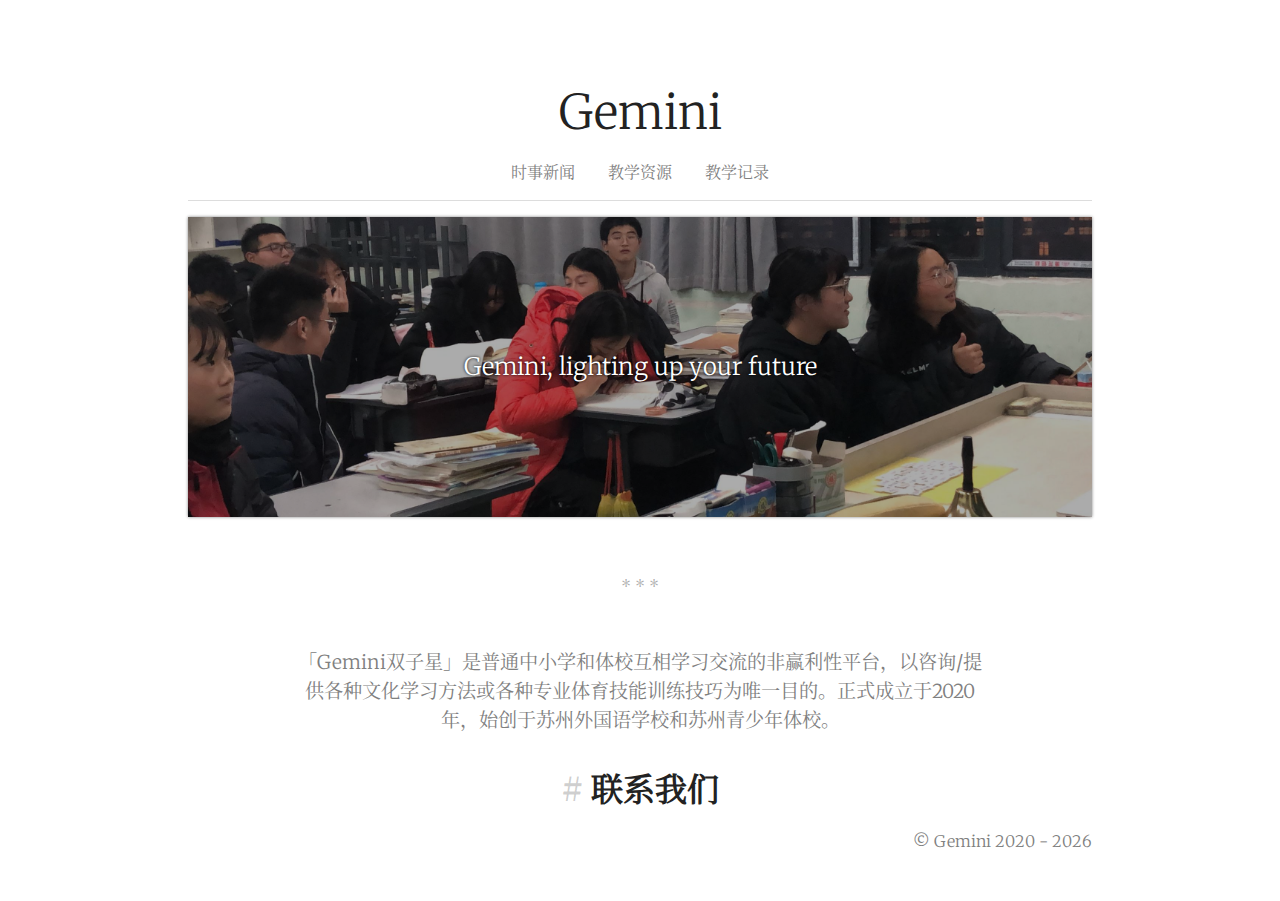
<file: index.html>
<!DOCTYPE html>
<html lang="en-US">
  <head>
    <meta charset="utf-8">
    <meta name="viewport" content="width=device-width,initial-scale=1">
    <title>Gemini | Gemini</title>
    <meta name="generator" content="VuePress 1.5.2">
    <link rel="stylesheet" href="https://fonts.googleapis.com/css2?family=Merriweather:ital,wght@0,300;0,700;0,900;1,300;1,700&amp;display=swap">
    <meta name="description" content="「Gemini双子星」是普通中小学和体校互相学习交流的非赢利性平台，以咨询/提供各种文化学习方法或各种专业体育技能训练技巧为唯一目的。正式成立于2020年，始创于苏州外国语学校和苏州青少年体校。">
    <link rel="preload" href="/assets/css/0.styles.1b6dd6e3.css" as="style"><link rel="preload" href="/assets/js/app.d9cda471.js" as="script"><link rel="preload" href="/assets/js/2.359eebbb.js" as="script"><link rel="preload" href="/assets/js/6.48428a7f.js" as="script"><link rel="prefetch" href="/assets/js/3.1576ef25.js"><link rel="prefetch" href="/assets/js/4.3395bf5c.js"><link rel="prefetch" href="/assets/js/5.15887ea2.js"><link rel="prefetch" href="/assets/js/7.5cf21eb0.js"><link rel="prefetch" href="/assets/js/8.33bdca45.js"><link rel="prefetch" href="/assets/js/9.80373319.js">
    <link rel="stylesheet" href="/assets/css/0.styles.1b6dd6e3.css">
  </head>
  <body>
    <div id="app" data-server-rendered="true"><div class="layout"><header data-v-112a21da><h1 class="header-title" data-v-112a21da><a href="/" data-v-112a21da>Gemini</a></h1> <div class="header-aside" data-v-112a21da><a href="/news" class="dim-anchor" data-v-112a21da>时事新闻</a> <a href="/resource" class="dim-anchor" data-v-112a21da>教学资源</a> <a href="/recording" class="dim-anchor" data-v-112a21da>教学记录</a></div></header> <main><section><!----> <div class="content content__default"><div class="slogan-wrapper"><div class="slogan"><div class="slogan-text">Gemini, lighting up your future</div></div></div> <hr> <div class="intro">
「Gemini双子星」是普通中小学和体校互相学习交流的非赢利性平台，以咨询/提供各种文化学习方法或各种专业体育技能训练技巧为唯一目的。正式成立于2020年，始创于苏州外国语学校和苏州青少年体校。
</div> <h1 id="联系我们"><a href="#联系我们" class="header-anchor">#</a> 联系我们</h1></div></section></main> <div class="footer" data-v-1128fadc><a class="dim-anchor" data-v-1128fadc>© Gemini 2020 - 2021</a></div></div><div class="global-ui"></div></div>
    <script src="/assets/js/app.d9cda471.js" defer></script><script src="/assets/js/2.359eebbb.js" defer></script><script src="/assets/js/6.48428a7f.js" defer></script>
  </body>
</html>
</file>
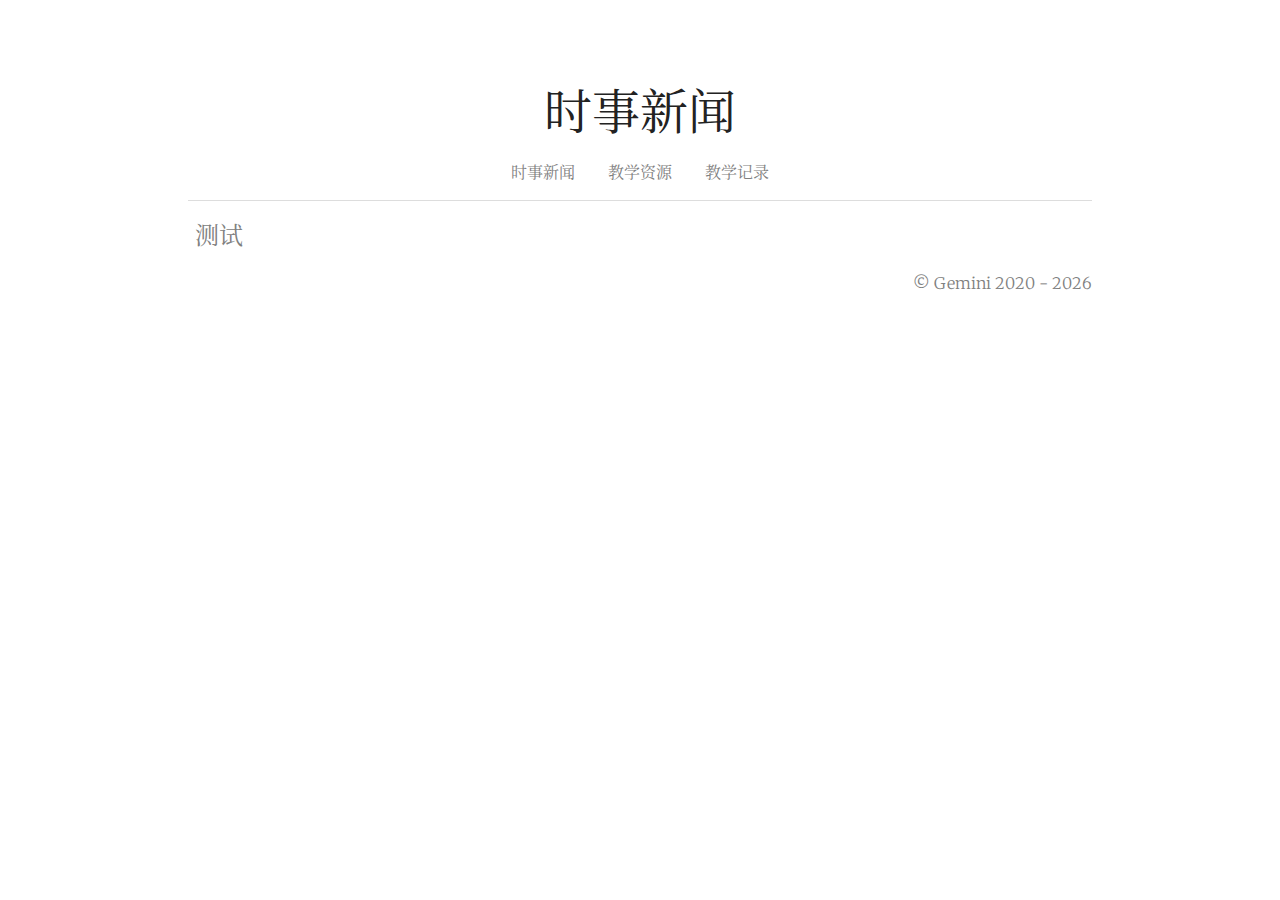
<file: news-category/index.html>
<!DOCTYPE html>
<html lang="en-US">
  <head>
    <meta charset="utf-8">
    <meta name="viewport" content="width=device-width,initial-scale=1">
    <title>时事新闻 | Gemini</title>
    <meta name="generator" content="VuePress 1.5.2">
    <link rel="stylesheet" href="https://fonts.googleapis.com/css2?family=Merriweather:ital,wght@0,300;0,700;0,900;1,300;1,700&amp;display=swap">
    <meta name="description" content="「Gemini双子星」是普通中小学和体校互相学习交流的非赢利性平台，以咨询/提供各种文化学习方法或各种专业体育技能训练技巧为唯一目的。正式成立于2020年，始创于苏州外国语学校和苏州青少年体校。">
    <link rel="preload" href="/assets/css/0.styles.1b6dd6e3.css" as="style"><link rel="preload" href="/assets/js/app.d9cda471.js" as="script"><link rel="preload" href="/assets/js/2.359eebbb.js" as="script"><link rel="prefetch" href="/assets/js/3.1576ef25.js"><link rel="prefetch" href="/assets/js/4.3395bf5c.js"><link rel="prefetch" href="/assets/js/5.15887ea2.js"><link rel="prefetch" href="/assets/js/6.48428a7f.js"><link rel="prefetch" href="/assets/js/7.5cf21eb0.js"><link rel="prefetch" href="/assets/js/8.33bdca45.js"><link rel="prefetch" href="/assets/js/9.80373319.js">
    <link rel="stylesheet" href="/assets/css/0.styles.1b6dd6e3.css">
  </head>
  <body>
    <div id="app" data-server-rendered="true"><div class="layout"><header data-v-112a21da><h1 class="header-title" data-v-112a21da><a href="/" data-v-112a21da>时事新闻</a></h1> <div class="header-aside" data-v-112a21da><a href="/news" class="dim-anchor" data-v-112a21da>时事新闻</a> <a href="/resource" class="dim-anchor" data-v-112a21da>教学资源</a> <a href="/recording" class="dim-anchor" data-v-112a21da>教学记录</a></div></header> <main><section data-v-f5b5d246><a href="/news-category/测试/" class="item dim-anchor" data-v-f5b5d246>
        测试
    </a></section></main> <div class="footer" data-v-1128fadc><a class="dim-anchor" data-v-1128fadc>© Gemini 2020 - 2021</a></div></div><div class="global-ui"></div></div>
    <script src="/assets/js/app.d9cda471.js" defer></script><script src="/assets/js/2.359eebbb.js" defer></script>
  </body>
</html>
</file>
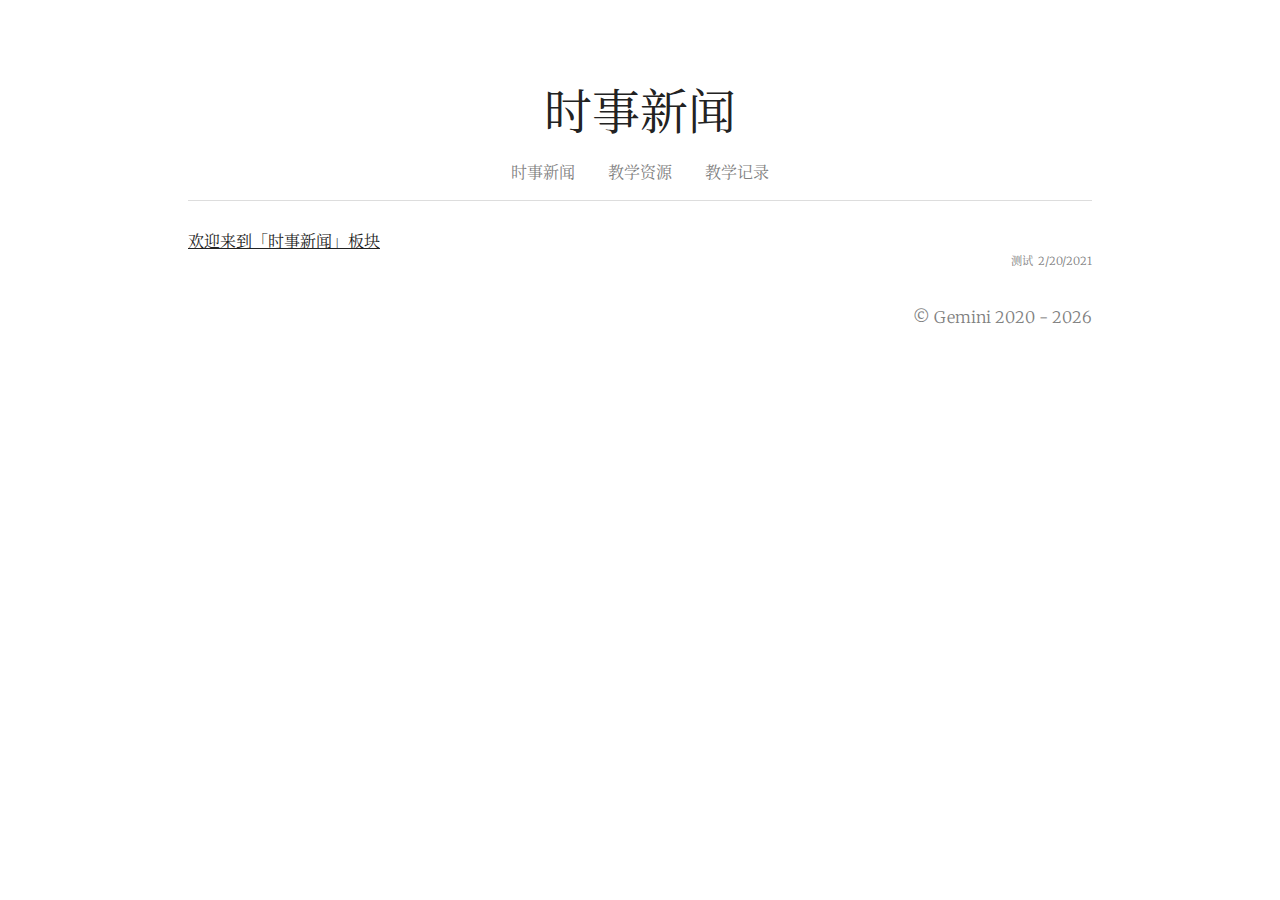
<file: news/index.html>
<!DOCTYPE html>
<html lang="en-US">
  <head>
    <meta charset="utf-8">
    <meta name="viewport" content="width=device-width,initial-scale=1">
    <title>时事新闻 | Gemini</title>
    <meta name="generator" content="VuePress 1.5.2">
    <link rel="stylesheet" href="https://fonts.googleapis.com/css2?family=Merriweather:ital,wght@0,300;0,700;0,900;1,300;1,700&amp;display=swap">
    <meta name="description" content="「Gemini双子星」是普通中小学和体校互相学习交流的非赢利性平台，以咨询/提供各种文化学习方法或各种专业体育技能训练技巧为唯一目的。正式成立于2020年，始创于苏州外国语学校和苏州青少年体校。">
    <link rel="preload" href="/assets/css/0.styles.1b6dd6e3.css" as="style"><link rel="preload" href="/assets/js/app.d9cda471.js" as="script"><link rel="preload" href="/assets/js/2.359eebbb.js" as="script"><link rel="prefetch" href="/assets/js/3.1576ef25.js"><link rel="prefetch" href="/assets/js/4.3395bf5c.js"><link rel="prefetch" href="/assets/js/5.15887ea2.js"><link rel="prefetch" href="/assets/js/6.48428a7f.js"><link rel="prefetch" href="/assets/js/7.5cf21eb0.js"><link rel="prefetch" href="/assets/js/8.33bdca45.js"><link rel="prefetch" href="/assets/js/9.80373319.js">
    <link rel="stylesheet" href="/assets/css/0.styles.1b6dd6e3.css">
  </head>
  <body>
    <div id="app" data-server-rendered="true"><div class="layout"><header data-v-112a21da><h1 class="header-title" data-v-112a21da><a href="/" data-v-112a21da>时事新闻</a></h1> <div class="header-aside" data-v-112a21da><a href="/news" class="dim-anchor" data-v-112a21da>时事新闻</a> <a href="/resource" class="dim-anchor" data-v-112a21da>教学资源</a> <a href="/recording" class="dim-anchor" data-v-112a21da>教学记录</a></div></header> <main><section class="pagelist" data-v-feceaaee><div class="item" data-v-feceaaee><a href="/2021/02/20/welcome-to-news/" class="item-link" data-v-feceaaee><div class="item-title" data-v-feceaaee>欢迎来到「时事新闻」板块</div></a> <div class="item-metadata" data-v-feceaaee><span class="item-category" data-v-feceaaee><span class="item-metadata-category-item" data-v-feceaaee><a href="/news-category/测试" class="dim-anchor" data-v-feceaaee>测试</a></span></span> <span class="item-date" data-v-feceaaee>2/20/2021</span></div></div></section> <section class="pagination" data-v-3330a84a><!----> <!----></section></main> <div class="footer" data-v-1128fadc><a class="dim-anchor" data-v-1128fadc>© Gemini 2020 - 2021</a></div></div><div class="global-ui"></div></div>
    <script src="/assets/js/app.d9cda471.js" defer></script><script src="/assets/js/2.359eebbb.js" defer></script>
  </body>
</html>
</file>
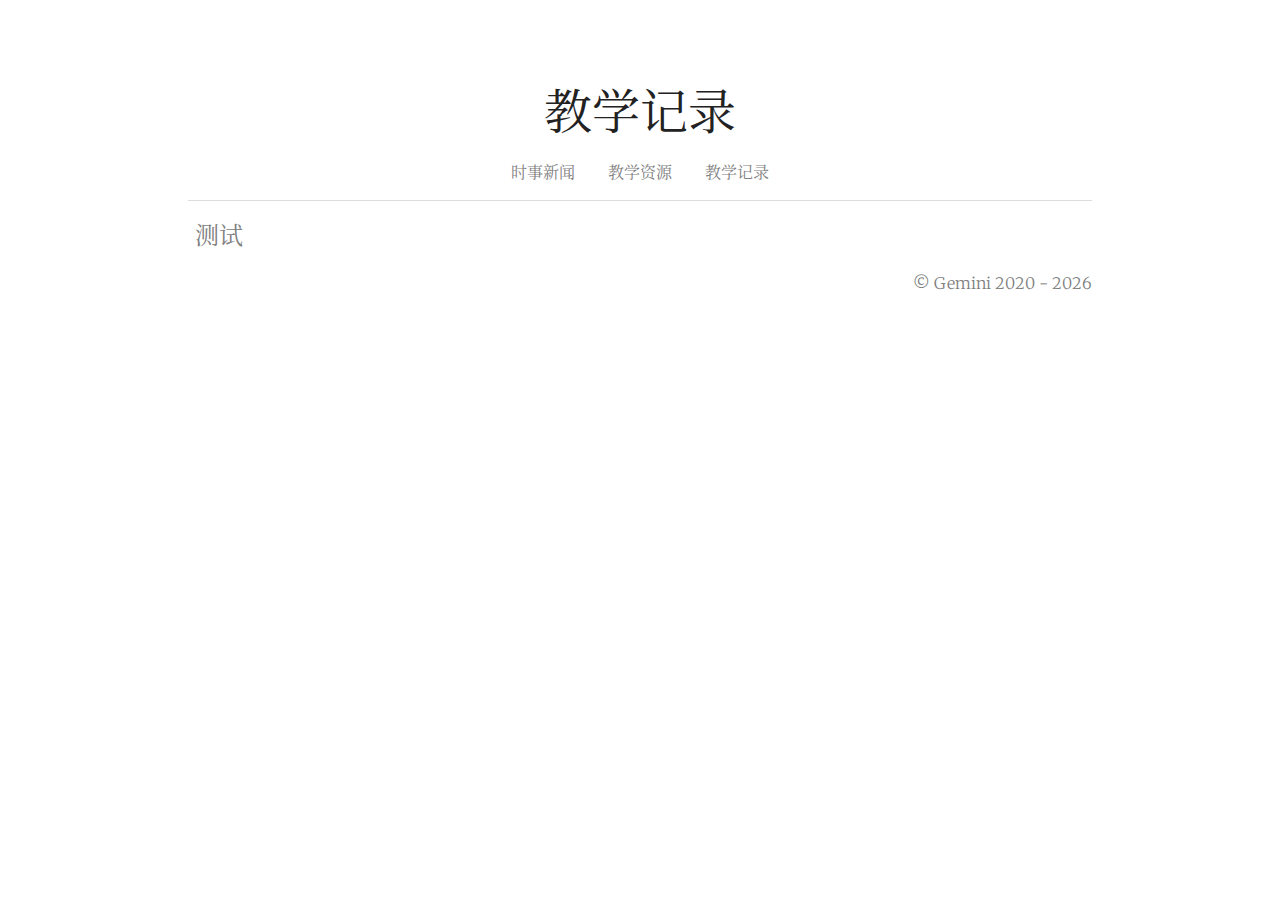
<file: recording-category/index.html>
<!DOCTYPE html>
<html lang="en-US">
  <head>
    <meta charset="utf-8">
    <meta name="viewport" content="width=device-width,initial-scale=1">
    <title>教学记录 | Gemini</title>
    <meta name="generator" content="VuePress 1.5.2">
    <link rel="stylesheet" href="https://fonts.googleapis.com/css2?family=Merriweather:ital,wght@0,300;0,700;0,900;1,300;1,700&amp;display=swap">
    <meta name="description" content="「Gemini双子星」是普通中小学和体校互相学习交流的非赢利性平台，以咨询/提供各种文化学习方法或各种专业体育技能训练技巧为唯一目的。正式成立于2020年，始创于苏州外国语学校和苏州青少年体校。">
    <link rel="preload" href="/assets/css/0.styles.1b6dd6e3.css" as="style"><link rel="preload" href="/assets/js/app.d9cda471.js" as="script"><link rel="preload" href="/assets/js/2.359eebbb.js" as="script"><link rel="prefetch" href="/assets/js/3.1576ef25.js"><link rel="prefetch" href="/assets/js/4.3395bf5c.js"><link rel="prefetch" href="/assets/js/5.15887ea2.js"><link rel="prefetch" href="/assets/js/6.48428a7f.js"><link rel="prefetch" href="/assets/js/7.5cf21eb0.js"><link rel="prefetch" href="/assets/js/8.33bdca45.js"><link rel="prefetch" href="/assets/js/9.80373319.js">
    <link rel="stylesheet" href="/assets/css/0.styles.1b6dd6e3.css">
  </head>
  <body>
    <div id="app" data-server-rendered="true"><div class="layout"><header data-v-112a21da><h1 class="header-title" data-v-112a21da><a href="/" data-v-112a21da>教学记录</a></h1> <div class="header-aside" data-v-112a21da><a href="/news" class="dim-anchor" data-v-112a21da>时事新闻</a> <a href="/resource" class="dim-anchor" data-v-112a21da>教学资源</a> <a href="/recording" class="dim-anchor" data-v-112a21da>教学记录</a></div></header> <main><section data-v-f5b5d246><a href="/recording-category/测试/" class="item dim-anchor" data-v-f5b5d246>
        测试
    </a></section></main> <div class="footer" data-v-1128fadc><a class="dim-anchor" data-v-1128fadc>© Gemini 2020 - 2021</a></div></div><div class="global-ui"></div></div>
    <script src="/assets/js/app.d9cda471.js" defer></script><script src="/assets/js/2.359eebbb.js" defer></script>
  </body>
</html>
</file>
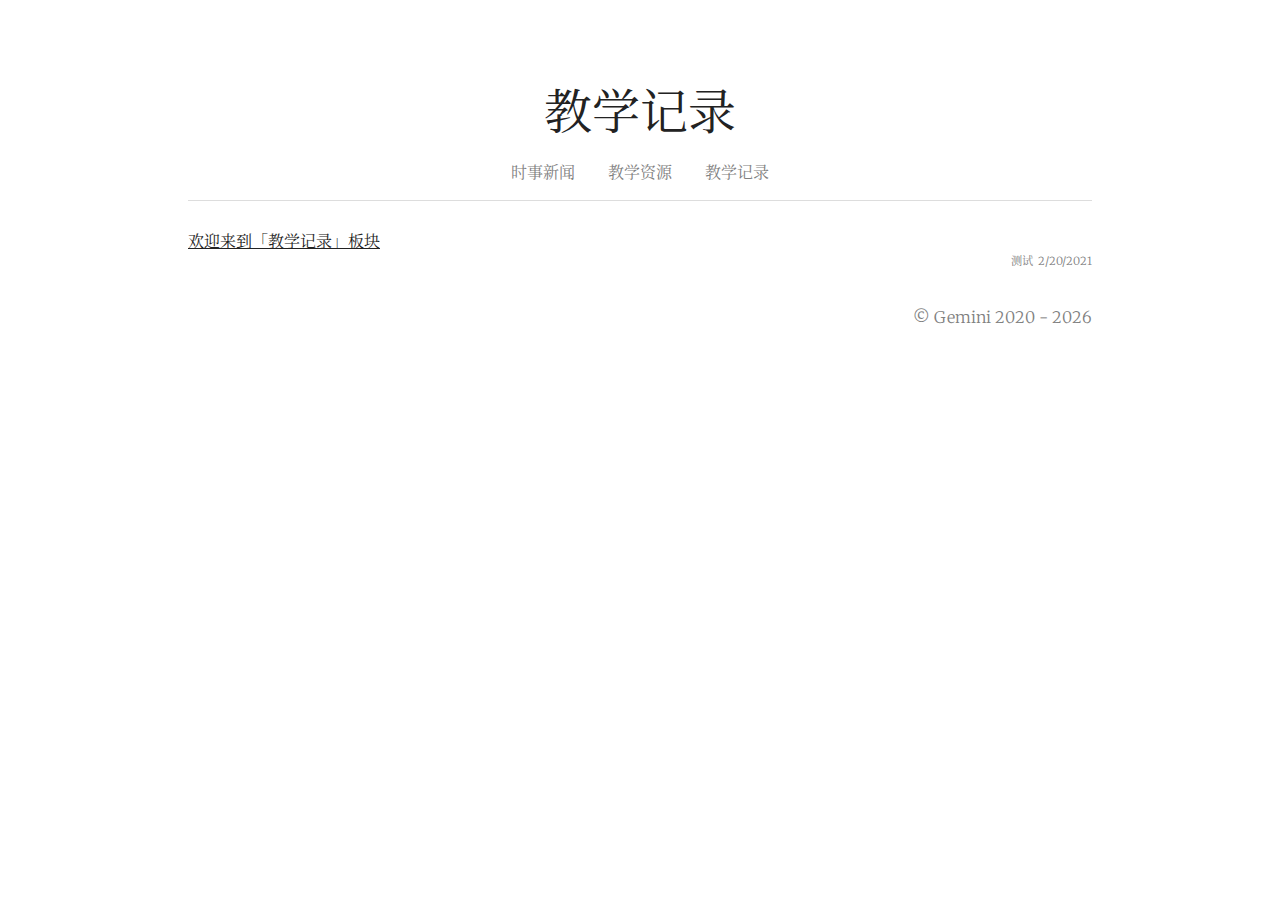
<file: recording/index.html>
<!DOCTYPE html>
<html lang="en-US">
  <head>
    <meta charset="utf-8">
    <meta name="viewport" content="width=device-width,initial-scale=1">
    <title>教学记录 | Gemini</title>
    <meta name="generator" content="VuePress 1.5.2">
    <link rel="stylesheet" href="https://fonts.googleapis.com/css2?family=Merriweather:ital,wght@0,300;0,700;0,900;1,300;1,700&amp;display=swap">
    <meta name="description" content="「Gemini双子星」是普通中小学和体校互相学习交流的非赢利性平台，以咨询/提供各种文化学习方法或各种专业体育技能训练技巧为唯一目的。正式成立于2020年，始创于苏州外国语学校和苏州青少年体校。">
    <link rel="preload" href="/assets/css/0.styles.1b6dd6e3.css" as="style"><link rel="preload" href="/assets/js/app.d9cda471.js" as="script"><link rel="preload" href="/assets/js/2.359eebbb.js" as="script"><link rel="prefetch" href="/assets/js/3.1576ef25.js"><link rel="prefetch" href="/assets/js/4.3395bf5c.js"><link rel="prefetch" href="/assets/js/5.15887ea2.js"><link rel="prefetch" href="/assets/js/6.48428a7f.js"><link rel="prefetch" href="/assets/js/7.5cf21eb0.js"><link rel="prefetch" href="/assets/js/8.33bdca45.js"><link rel="prefetch" href="/assets/js/9.80373319.js">
    <link rel="stylesheet" href="/assets/css/0.styles.1b6dd6e3.css">
  </head>
  <body>
    <div id="app" data-server-rendered="true"><div class="layout"><header data-v-112a21da><h1 class="header-title" data-v-112a21da><a href="/" data-v-112a21da>教学记录</a></h1> <div class="header-aside" data-v-112a21da><a href="/news" class="dim-anchor" data-v-112a21da>时事新闻</a> <a href="/resource" class="dim-anchor" data-v-112a21da>教学资源</a> <a href="/recording" class="dim-anchor" data-v-112a21da>教学记录</a></div></header> <main><section class="pagelist" data-v-feceaaee><div class="item" data-v-feceaaee><a href="/2021/02/20/welcome-to-recordings/" class="item-link" data-v-feceaaee><div class="item-title" data-v-feceaaee>欢迎来到「教学记录」板块</div></a> <div class="item-metadata" data-v-feceaaee><span class="item-category" data-v-feceaaee><span class="item-metadata-category-item" data-v-feceaaee><a href="/recording-category/测试" class="dim-anchor" data-v-feceaaee>测试</a></span></span> <span class="item-date" data-v-feceaaee>2/20/2021</span></div></div></section> <section class="pagination" data-v-3330a84a><!----> <!----></section></main> <div class="footer" data-v-1128fadc><a class="dim-anchor" data-v-1128fadc>© Gemini 2020 - 2021</a></div></div><div class="global-ui"></div></div>
    <script src="/assets/js/app.d9cda471.js" defer></script><script src="/assets/js/2.359eebbb.js" defer></script>
  </body>
</html>
</file>
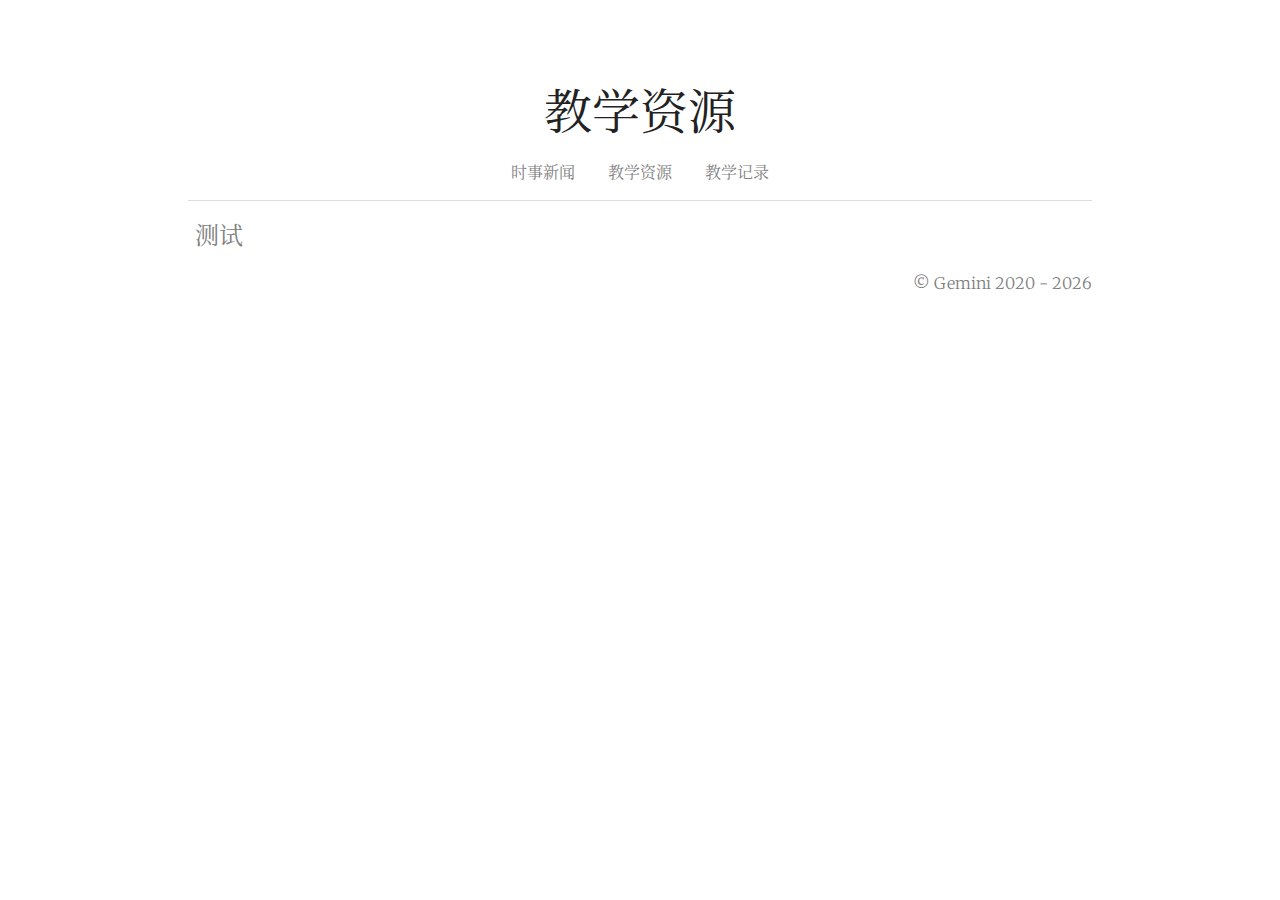
<file: resource-category/index.html>
<!DOCTYPE html>
<html lang="en-US">
  <head>
    <meta charset="utf-8">
    <meta name="viewport" content="width=device-width,initial-scale=1">
    <title>教学资源 | Gemini</title>
    <meta name="generator" content="VuePress 1.5.2">
    <link rel="stylesheet" href="https://fonts.googleapis.com/css2?family=Merriweather:ital,wght@0,300;0,700;0,900;1,300;1,700&amp;display=swap">
    <meta name="description" content="「Gemini双子星」是普通中小学和体校互相学习交流的非赢利性平台，以咨询/提供各种文化学习方法或各种专业体育技能训练技巧为唯一目的。正式成立于2020年，始创于苏州外国语学校和苏州青少年体校。">
    <link rel="preload" href="/assets/css/0.styles.1b6dd6e3.css" as="style"><link rel="preload" href="/assets/js/app.d9cda471.js" as="script"><link rel="preload" href="/assets/js/2.359eebbb.js" as="script"><link rel="prefetch" href="/assets/js/3.1576ef25.js"><link rel="prefetch" href="/assets/js/4.3395bf5c.js"><link rel="prefetch" href="/assets/js/5.15887ea2.js"><link rel="prefetch" href="/assets/js/6.48428a7f.js"><link rel="prefetch" href="/assets/js/7.5cf21eb0.js"><link rel="prefetch" href="/assets/js/8.33bdca45.js"><link rel="prefetch" href="/assets/js/9.80373319.js">
    <link rel="stylesheet" href="/assets/css/0.styles.1b6dd6e3.css">
  </head>
  <body>
    <div id="app" data-server-rendered="true"><div class="layout"><header data-v-112a21da><h1 class="header-title" data-v-112a21da><a href="/" data-v-112a21da>教学资源</a></h1> <div class="header-aside" data-v-112a21da><a href="/news" class="dim-anchor" data-v-112a21da>时事新闻</a> <a href="/resource" class="dim-anchor" data-v-112a21da>教学资源</a> <a href="/recording" class="dim-anchor" data-v-112a21da>教学记录</a></div></header> <main><section data-v-f5b5d246><a href="/resource-category/测试/" class="item dim-anchor" data-v-f5b5d246>
        测试
    </a></section></main> <div class="footer" data-v-1128fadc><a class="dim-anchor" data-v-1128fadc>© Gemini 2020 - 2021</a></div></div><div class="global-ui"></div></div>
    <script src="/assets/js/app.d9cda471.js" defer></script><script src="/assets/js/2.359eebbb.js" defer></script>
  </body>
</html>
</file>
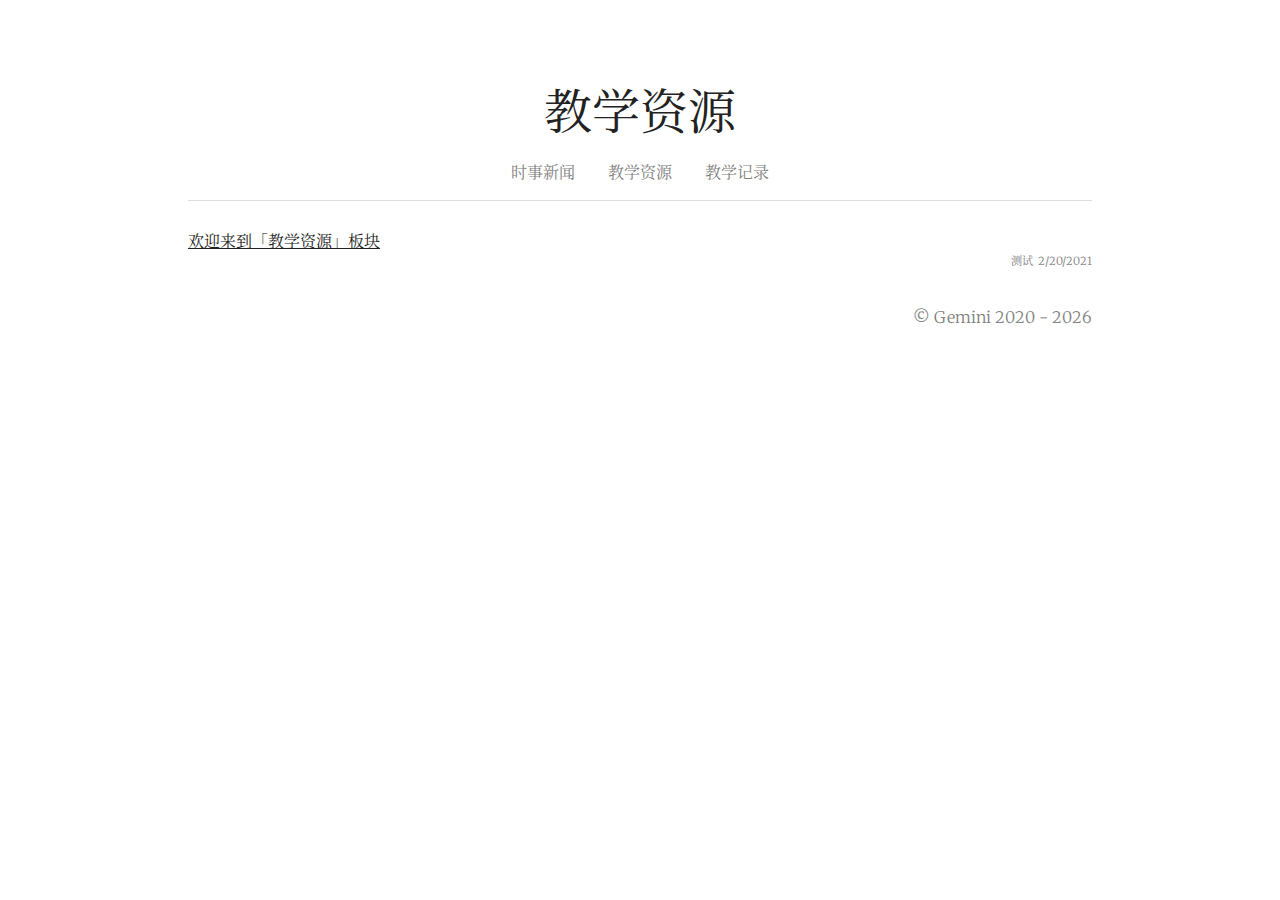
<file: resource/index.html>
<!DOCTYPE html>
<html lang="en-US">
  <head>
    <meta charset="utf-8">
    <meta name="viewport" content="width=device-width,initial-scale=1">
    <title>教学资源 | Gemini</title>
    <meta name="generator" content="VuePress 1.5.2">
    <link rel="stylesheet" href="https://fonts.googleapis.com/css2?family=Merriweather:ital,wght@0,300;0,700;0,900;1,300;1,700&amp;display=swap">
    <meta name="description" content="「Gemini双子星」是普通中小学和体校互相学习交流的非赢利性平台，以咨询/提供各种文化学习方法或各种专业体育技能训练技巧为唯一目的。正式成立于2020年，始创于苏州外国语学校和苏州青少年体校。">
    <link rel="preload" href="/assets/css/0.styles.1b6dd6e3.css" as="style"><link rel="preload" href="/assets/js/app.d9cda471.js" as="script"><link rel="preload" href="/assets/js/2.359eebbb.js" as="script"><link rel="prefetch" href="/assets/js/3.1576ef25.js"><link rel="prefetch" href="/assets/js/4.3395bf5c.js"><link rel="prefetch" href="/assets/js/5.15887ea2.js"><link rel="prefetch" href="/assets/js/6.48428a7f.js"><link rel="prefetch" href="/assets/js/7.5cf21eb0.js"><link rel="prefetch" href="/assets/js/8.33bdca45.js"><link rel="prefetch" href="/assets/js/9.80373319.js">
    <link rel="stylesheet" href="/assets/css/0.styles.1b6dd6e3.css">
  </head>
  <body>
    <div id="app" data-server-rendered="true"><div class="layout"><header data-v-112a21da><h1 class="header-title" data-v-112a21da><a href="/" data-v-112a21da>教学资源</a></h1> <div class="header-aside" data-v-112a21da><a href="/news" class="dim-anchor" data-v-112a21da>时事新闻</a> <a href="/resource" class="dim-anchor" data-v-112a21da>教学资源</a> <a href="/recording" class="dim-anchor" data-v-112a21da>教学记录</a></div></header> <main><section class="pagelist" data-v-feceaaee><div class="item" data-v-feceaaee><a href="/2021/02/20/welcome-to-resources/" class="item-link" data-v-feceaaee><div class="item-title" data-v-feceaaee>欢迎来到「教学资源」板块</div></a> <div class="item-metadata" data-v-feceaaee><span class="item-category" data-v-feceaaee><span class="item-metadata-category-item" data-v-feceaaee><a href="/resource-category/测试" class="dim-anchor" data-v-feceaaee>测试</a></span></span> <span class="item-date" data-v-feceaaee>2/20/2021</span></div></div></section> <section class="pagination" data-v-3330a84a><!----> <!----></section></main> <div class="footer" data-v-1128fadc><a class="dim-anchor" data-v-1128fadc>© Gemini 2020 - 2021</a></div></div><div class="global-ui"></div></div>
    <script src="/assets/js/app.d9cda471.js" defer></script><script src="/assets/js/2.359eebbb.js" defer></script>
  </body>
</html>
</file>
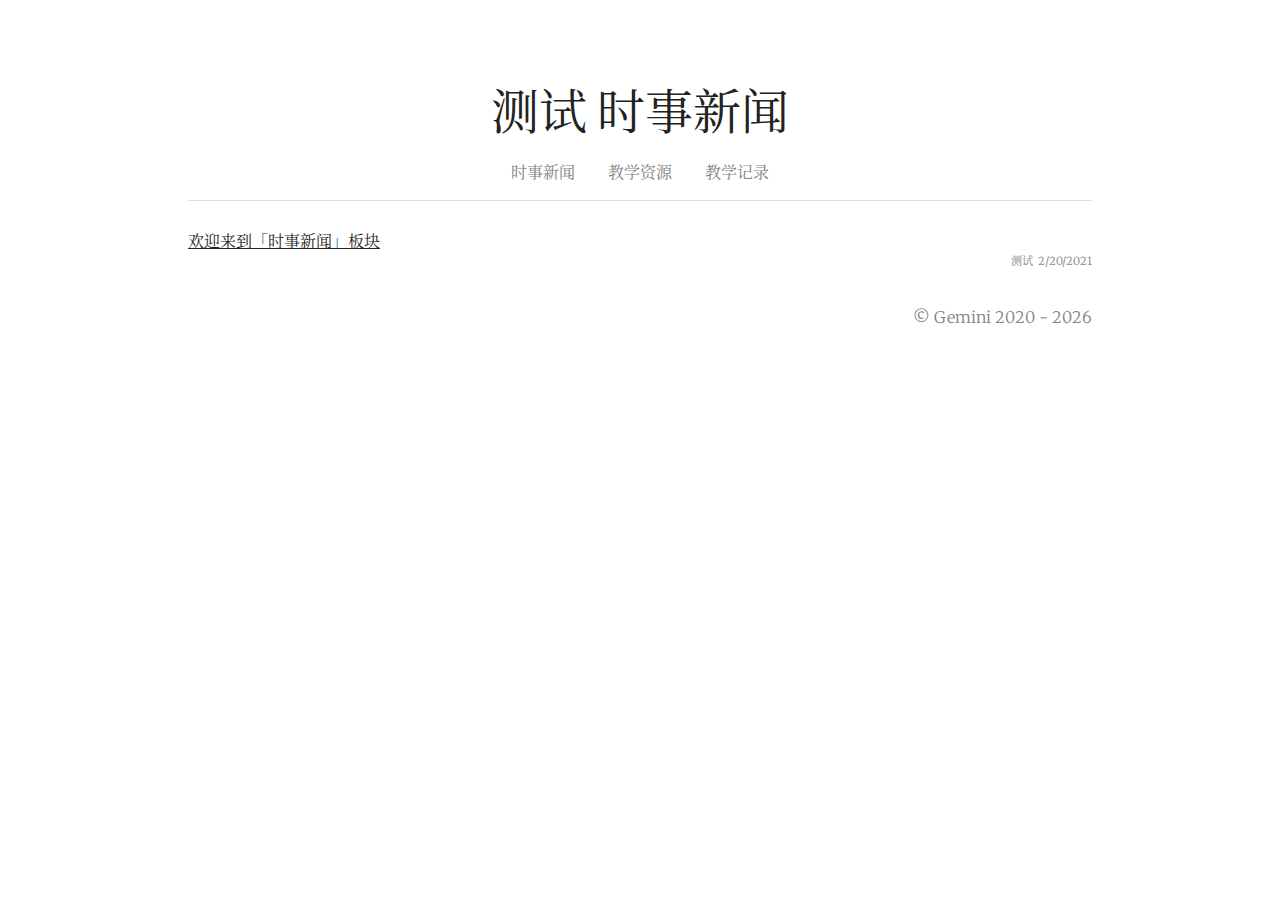
<file: news-category/测试/index.html>
<!DOCTYPE html>
<html lang="en-US">
  <head>
    <meta charset="utf-8">
    <meta name="viewport" content="width=device-width,initial-scale=1">
    <title>测试 时事新闻 | Gemini</title>
    <meta name="generator" content="VuePress 1.5.2">
    <link rel="stylesheet" href="https://fonts.googleapis.com/css2?family=Merriweather:ital,wght@0,300;0,700;0,900;1,300;1,700&amp;display=swap">
    <meta name="description" content="「Gemini双子星」是普通中小学和体校互相学习交流的非赢利性平台，以咨询/提供各种文化学习方法或各种专业体育技能训练技巧为唯一目的。正式成立于2020年，始创于苏州外国语学校和苏州青少年体校。">
    <link rel="preload" href="/assets/css/0.styles.1b6dd6e3.css" as="style"><link rel="preload" href="/assets/js/app.d9cda471.js" as="script"><link rel="preload" href="/assets/js/2.359eebbb.js" as="script"><link rel="prefetch" href="/assets/js/3.1576ef25.js"><link rel="prefetch" href="/assets/js/4.3395bf5c.js"><link rel="prefetch" href="/assets/js/5.15887ea2.js"><link rel="prefetch" href="/assets/js/6.48428a7f.js"><link rel="prefetch" href="/assets/js/7.5cf21eb0.js"><link rel="prefetch" href="/assets/js/8.33bdca45.js"><link rel="prefetch" href="/assets/js/9.80373319.js">
    <link rel="stylesheet" href="/assets/css/0.styles.1b6dd6e3.css">
  </head>
  <body>
    <div id="app" data-server-rendered="true"><div class="layout"><header data-v-112a21da><h1 class="header-title" data-v-112a21da><a href="/" data-v-112a21da>测试 时事新闻</a></h1> <div class="header-aside" data-v-112a21da><a href="/news" class="dim-anchor" data-v-112a21da>时事新闻</a> <a href="/resource" class="dim-anchor" data-v-112a21da>教学资源</a> <a href="/recording" class="dim-anchor" data-v-112a21da>教学记录</a></div></header> <main><section class="pagelist" data-v-feceaaee><div class="item" data-v-feceaaee><a href="/2021/02/20/welcome-to-news/" class="item-link" data-v-feceaaee><div class="item-title" data-v-feceaaee>欢迎来到「时事新闻」板块</div></a> <div class="item-metadata" data-v-feceaaee><span class="item-category" data-v-feceaaee><span class="item-metadata-category-item" data-v-feceaaee><a href="/news-category/测试" class="dim-anchor" data-v-feceaaee>测试</a></span></span> <span class="item-date" data-v-feceaaee>2/20/2021</span></div></div></section> <section class="pagination" data-v-3330a84a><!----> <!----></section></main> <div class="footer" data-v-1128fadc><a class="dim-anchor" data-v-1128fadc>© Gemini 2020 - 2021</a></div></div><div class="global-ui"></div></div>
    <script src="/assets/js/app.d9cda471.js" defer></script><script src="/assets/js/2.359eebbb.js" defer></script>
  </body>
</html>
</file>
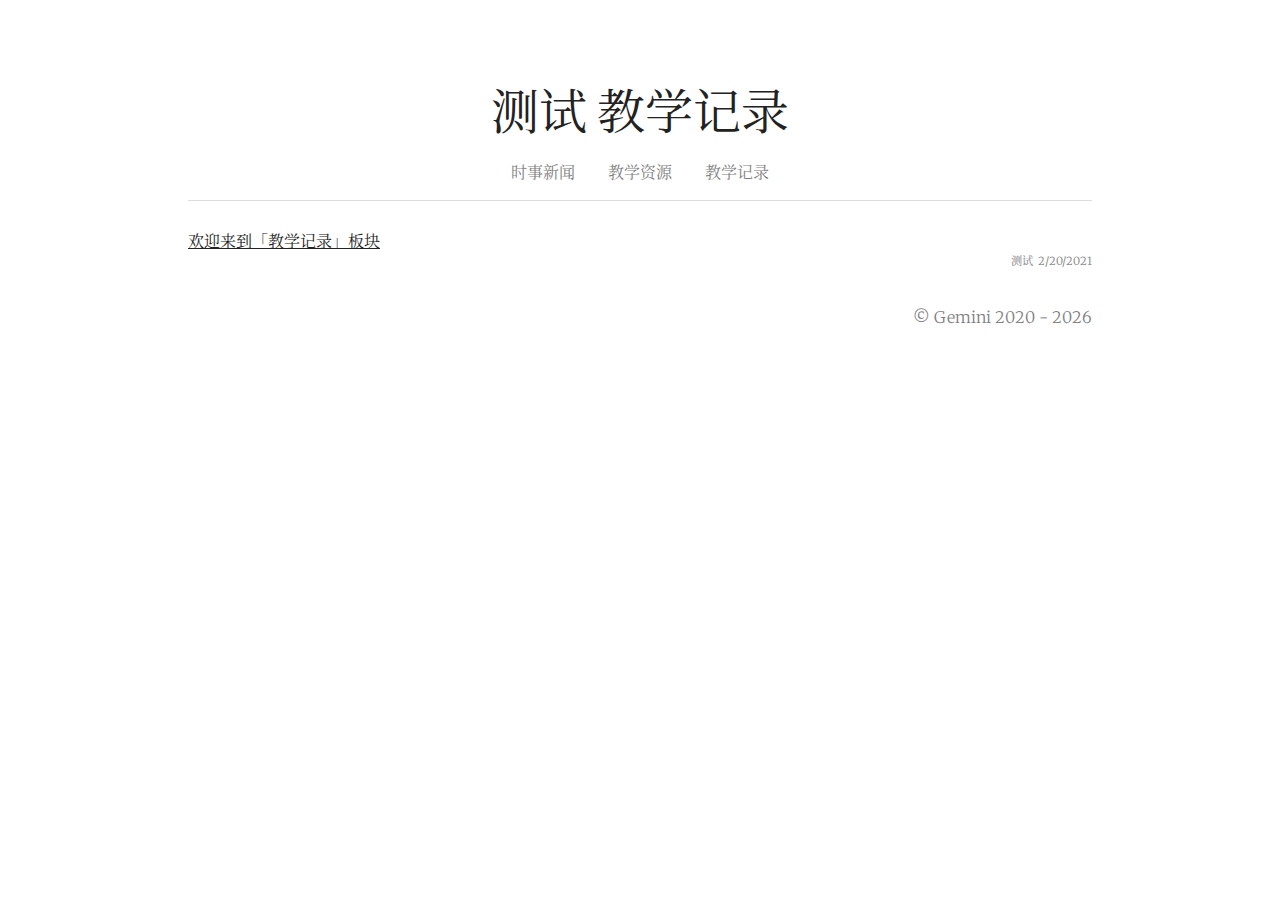
<file: recording-category/测试/index.html>
<!DOCTYPE html>
<html lang="en-US">
  <head>
    <meta charset="utf-8">
    <meta name="viewport" content="width=device-width,initial-scale=1">
    <title>测试 教学记录 | Gemini</title>
    <meta name="generator" content="VuePress 1.5.2">
    <link rel="stylesheet" href="https://fonts.googleapis.com/css2?family=Merriweather:ital,wght@0,300;0,700;0,900;1,300;1,700&amp;display=swap">
    <meta name="description" content="「Gemini双子星」是普通中小学和体校互相学习交流的非赢利性平台，以咨询/提供各种文化学习方法或各种专业体育技能训练技巧为唯一目的。正式成立于2020年，始创于苏州外国语学校和苏州青少年体校。">
    <link rel="preload" href="/assets/css/0.styles.1b6dd6e3.css" as="style"><link rel="preload" href="/assets/js/app.d9cda471.js" as="script"><link rel="preload" href="/assets/js/2.359eebbb.js" as="script"><link rel="prefetch" href="/assets/js/3.1576ef25.js"><link rel="prefetch" href="/assets/js/4.3395bf5c.js"><link rel="prefetch" href="/assets/js/5.15887ea2.js"><link rel="prefetch" href="/assets/js/6.48428a7f.js"><link rel="prefetch" href="/assets/js/7.5cf21eb0.js"><link rel="prefetch" href="/assets/js/8.33bdca45.js"><link rel="prefetch" href="/assets/js/9.80373319.js">
    <link rel="stylesheet" href="/assets/css/0.styles.1b6dd6e3.css">
  </head>
  <body>
    <div id="app" data-server-rendered="true"><div class="layout"><header data-v-112a21da><h1 class="header-title" data-v-112a21da><a href="/" data-v-112a21da>测试 教学记录</a></h1> <div class="header-aside" data-v-112a21da><a href="/news" class="dim-anchor" data-v-112a21da>时事新闻</a> <a href="/resource" class="dim-anchor" data-v-112a21da>教学资源</a> <a href="/recording" class="dim-anchor" data-v-112a21da>教学记录</a></div></header> <main><section class="pagelist" data-v-feceaaee><div class="item" data-v-feceaaee><a href="/2021/02/20/welcome-to-recordings/" class="item-link" data-v-feceaaee><div class="item-title" data-v-feceaaee>欢迎来到「教学记录」板块</div></a> <div class="item-metadata" data-v-feceaaee><span class="item-category" data-v-feceaaee><span class="item-metadata-category-item" data-v-feceaaee><a href="/recording-category/测试" class="dim-anchor" data-v-feceaaee>测试</a></span></span> <span class="item-date" data-v-feceaaee>2/20/2021</span></div></div></section> <section class="pagination" data-v-3330a84a><!----> <!----></section></main> <div class="footer" data-v-1128fadc><a class="dim-anchor" data-v-1128fadc>© Gemini 2020 - 2021</a></div></div><div class="global-ui"></div></div>
    <script src="/assets/js/app.d9cda471.js" defer></script><script src="/assets/js/2.359eebbb.js" defer></script>
  </body>
</html>
</file>
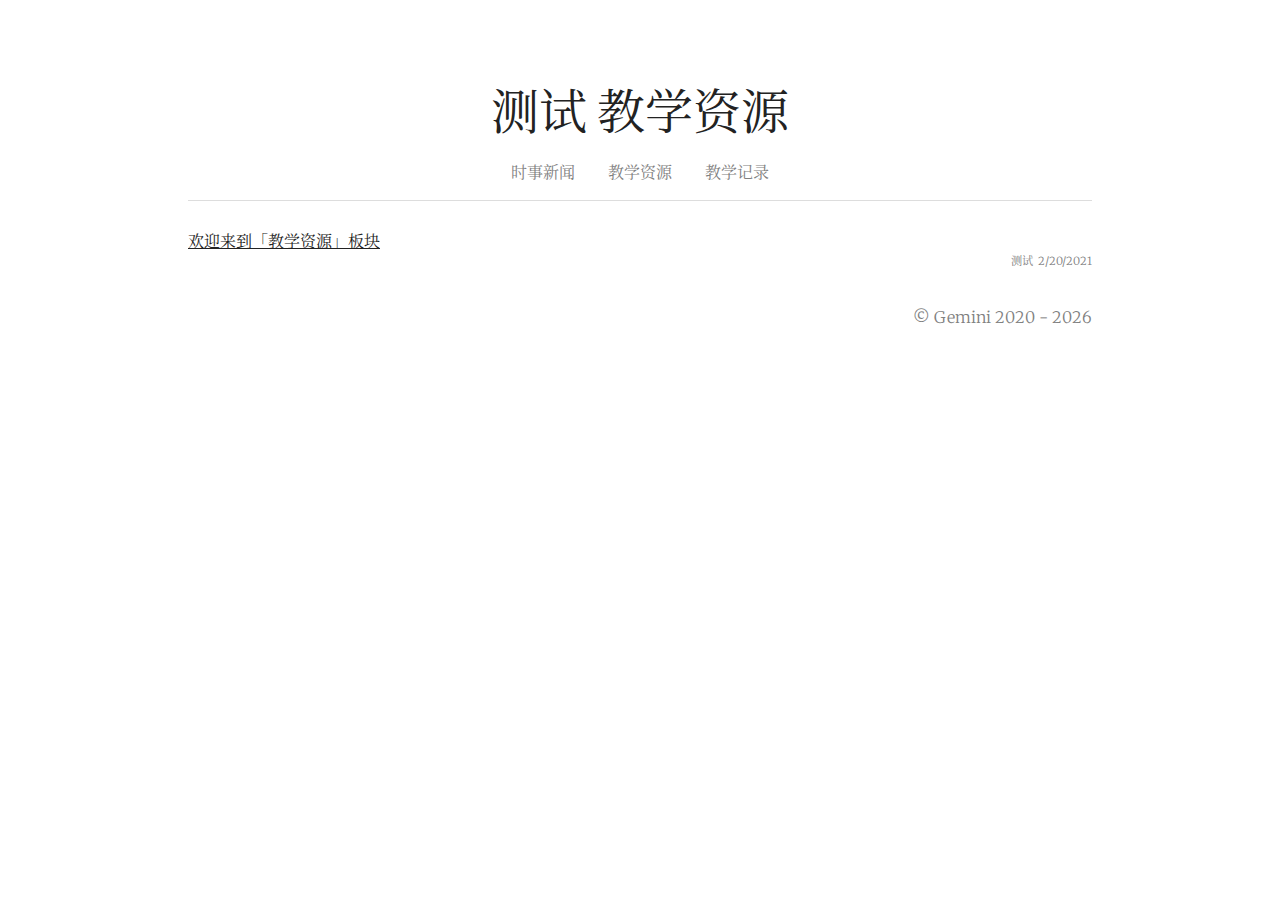
<file: resource-category/测试/index.html>
<!DOCTYPE html>
<html lang="en-US">
  <head>
    <meta charset="utf-8">
    <meta name="viewport" content="width=device-width,initial-scale=1">
    <title>测试 教学资源 | Gemini</title>
    <meta name="generator" content="VuePress 1.5.2">
    <link rel="stylesheet" href="https://fonts.googleapis.com/css2?family=Merriweather:ital,wght@0,300;0,700;0,900;1,300;1,700&amp;display=swap">
    <meta name="description" content="「Gemini双子星」是普通中小学和体校互相学习交流的非赢利性平台，以咨询/提供各种文化学习方法或各种专业体育技能训练技巧为唯一目的。正式成立于2020年，始创于苏州外国语学校和苏州青少年体校。">
    <link rel="preload" href="/assets/css/0.styles.1b6dd6e3.css" as="style"><link rel="preload" href="/assets/js/app.d9cda471.js" as="script"><link rel="preload" href="/assets/js/2.359eebbb.js" as="script"><link rel="prefetch" href="/assets/js/3.1576ef25.js"><link rel="prefetch" href="/assets/js/4.3395bf5c.js"><link rel="prefetch" href="/assets/js/5.15887ea2.js"><link rel="prefetch" href="/assets/js/6.48428a7f.js"><link rel="prefetch" href="/assets/js/7.5cf21eb0.js"><link rel="prefetch" href="/assets/js/8.33bdca45.js"><link rel="prefetch" href="/assets/js/9.80373319.js">
    <link rel="stylesheet" href="/assets/css/0.styles.1b6dd6e3.css">
  </head>
  <body>
    <div id="app" data-server-rendered="true"><div class="layout"><header data-v-112a21da><h1 class="header-title" data-v-112a21da><a href="/" data-v-112a21da>测试 教学资源</a></h1> <div class="header-aside" data-v-112a21da><a href="/news" class="dim-anchor" data-v-112a21da>时事新闻</a> <a href="/resource" class="dim-anchor" data-v-112a21da>教学资源</a> <a href="/recording" class="dim-anchor" data-v-112a21da>教学记录</a></div></header> <main><section class="pagelist" data-v-feceaaee><div class="item" data-v-feceaaee><a href="/2021/02/20/welcome-to-resources/" class="item-link" data-v-feceaaee><div class="item-title" data-v-feceaaee>欢迎来到「教学资源」板块</div></a> <div class="item-metadata" data-v-feceaaee><span class="item-category" data-v-feceaaee><span class="item-metadata-category-item" data-v-feceaaee><a href="/resource-category/测试" class="dim-anchor" data-v-feceaaee>测试</a></span></span> <span class="item-date" data-v-feceaaee>2/20/2021</span></div></div></section> <section class="pagination" data-v-3330a84a><!----> <!----></section></main> <div class="footer" data-v-1128fadc><a class="dim-anchor" data-v-1128fadc>© Gemini 2020 - 2021</a></div></div><div class="global-ui"></div></div>
    <script src="/assets/js/app.d9cda471.js" defer></script><script src="/assets/js/2.359eebbb.js" defer></script>
  </body>
</html>
</file>
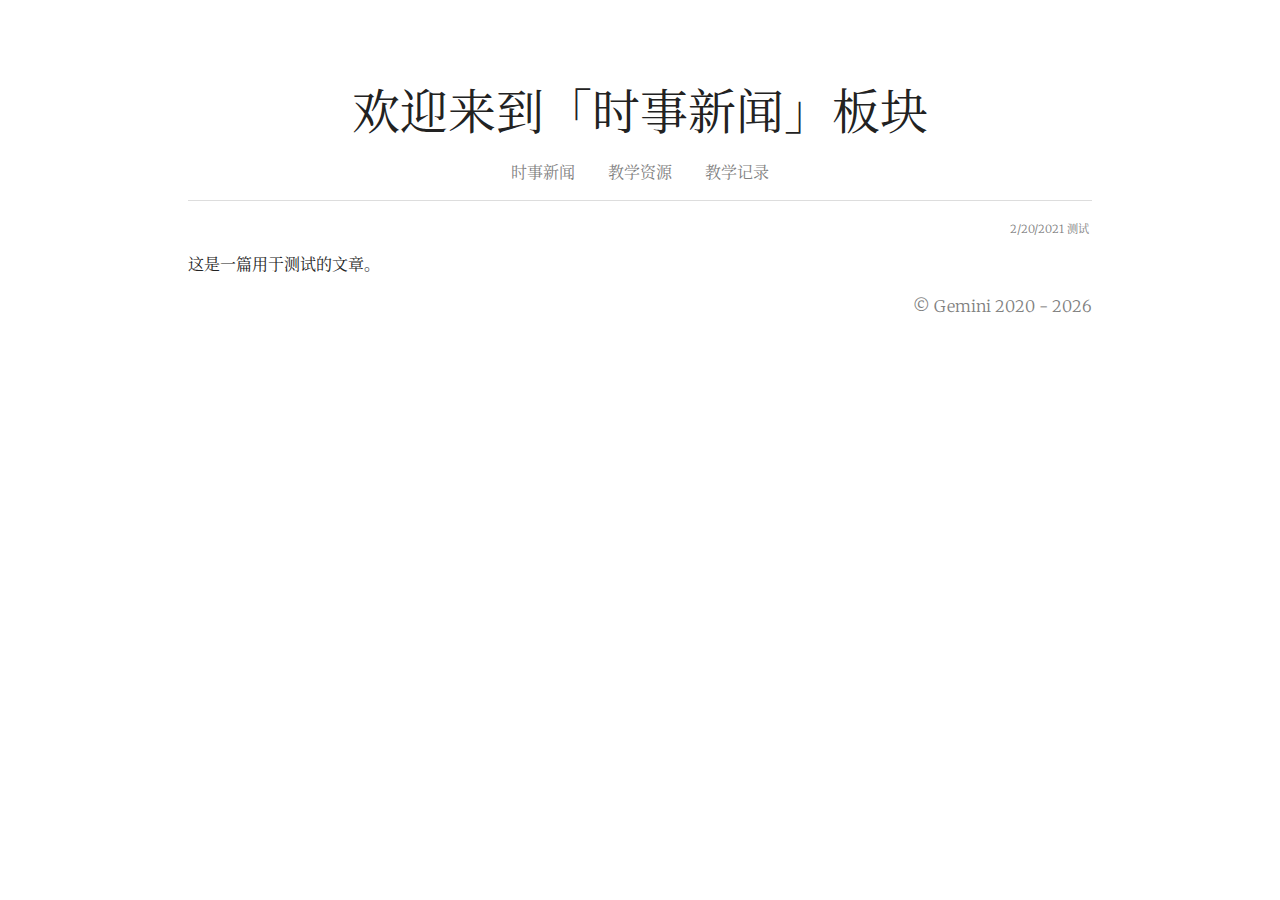
<file: 2021/02/20/welcome-to-news/index.html>
<!DOCTYPE html>
<html lang="en-US">
  <head>
    <meta charset="utf-8">
    <meta name="viewport" content="width=device-width,initial-scale=1">
    <title>欢迎来到「时事新闻」板块 | Gemini</title>
    <meta name="generator" content="VuePress 1.5.2">
    <link rel="stylesheet" href="https://fonts.googleapis.com/css2?family=Merriweather:ital,wght@0,300;0,700;0,900;1,300;1,700&amp;display=swap">
    <meta name="description" content="「Gemini双子星」是普通中小学和体校互相学习交流的非赢利性平台，以咨询/提供各种文化学习方法或各种专业体育技能训练技巧为唯一目的。正式成立于2020年，始创于苏州外国语学校和苏州青少年体校。">
    <link rel="preload" href="/assets/css/0.styles.1b6dd6e3.css" as="style"><link rel="preload" href="/assets/js/app.d9cda471.js" as="script"><link rel="preload" href="/assets/js/2.359eebbb.js" as="script"><link rel="preload" href="/assets/js/7.5cf21eb0.js" as="script"><link rel="prefetch" href="/assets/js/3.1576ef25.js"><link rel="prefetch" href="/assets/js/4.3395bf5c.js"><link rel="prefetch" href="/assets/js/5.15887ea2.js"><link rel="prefetch" href="/assets/js/6.48428a7f.js"><link rel="prefetch" href="/assets/js/8.33bdca45.js"><link rel="prefetch" href="/assets/js/9.80373319.js">
    <link rel="stylesheet" href="/assets/css/0.styles.1b6dd6e3.css">
  </head>
  <body>
    <div id="app" data-server-rendered="true"><div class="layout"><header data-v-112a21da><h1 class="header-title" data-v-112a21da><a href="/" data-v-112a21da>欢迎来到「时事新闻」板块</a></h1> <div class="header-aside" data-v-112a21da><a href="/news" class="dim-anchor" data-v-112a21da>时事新闻</a> <a href="/resource" class="dim-anchor" data-v-112a21da>教学资源</a> <a href="/recording" class="dim-anchor" data-v-112a21da>教学记录</a></div></header> <main><section><div class="content-metadata">
            2/20/2021
         <a href="/news-category/测试" class="dim-anchor">测试</a></div> <div class="content content__default"><p>这是一篇用于测试的文章。</p></div></section></main> <div class="footer" data-v-1128fadc><a class="dim-anchor" data-v-1128fadc>© Gemini 2020 - 2021</a></div></div><div class="global-ui"></div></div>
    <script src="/assets/js/app.d9cda471.js" defer></script><script src="/assets/js/2.359eebbb.js" defer></script><script src="/assets/js/7.5cf21eb0.js" defer></script>
  </body>
</html>
</file>
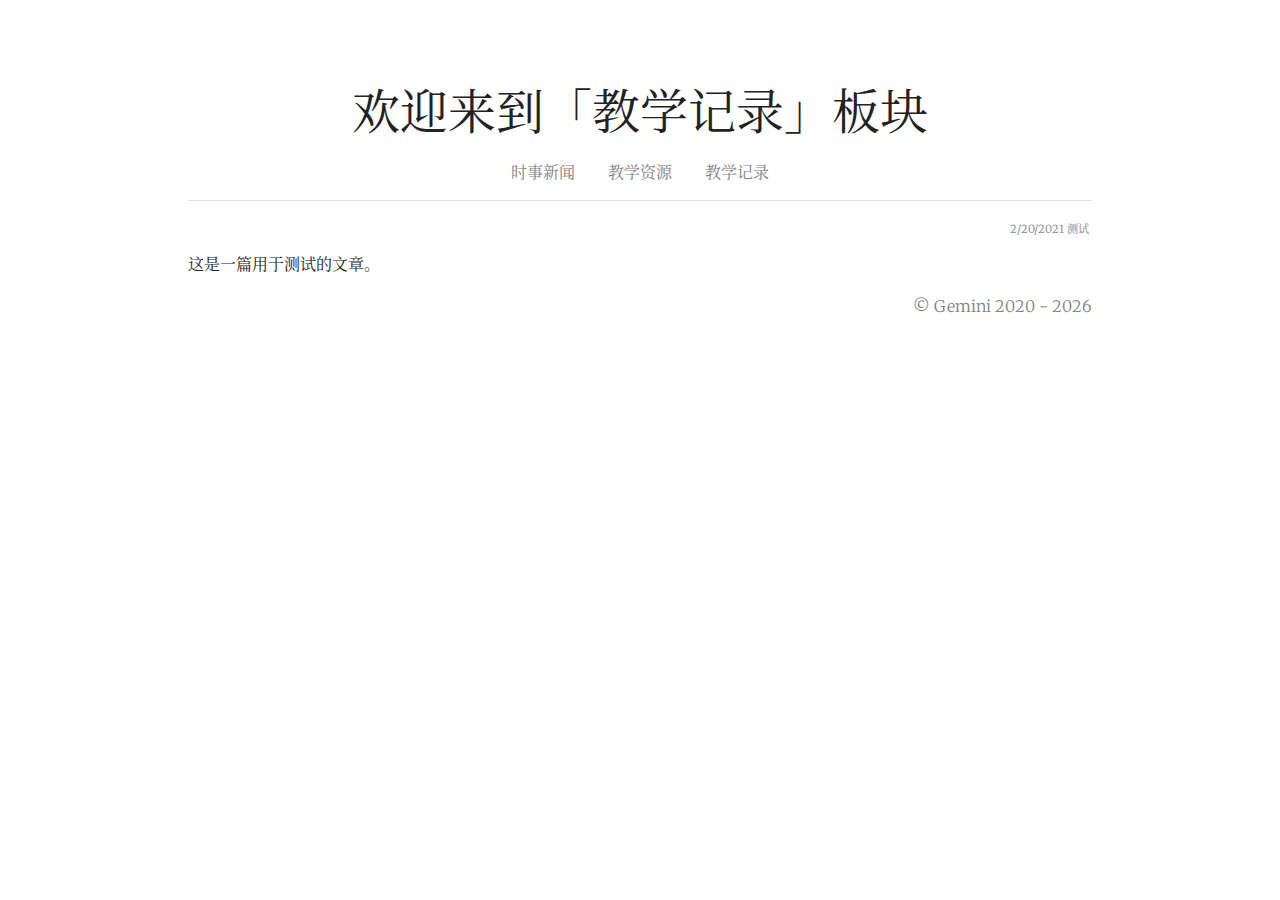
<file: 2021/02/20/welcome-to-recordings/index.html>
<!DOCTYPE html>
<html lang="en-US">
  <head>
    <meta charset="utf-8">
    <meta name="viewport" content="width=device-width,initial-scale=1">
    <title>欢迎来到「教学记录」板块 | Gemini</title>
    <meta name="generator" content="VuePress 1.5.2">
    <link rel="stylesheet" href="https://fonts.googleapis.com/css2?family=Merriweather:ital,wght@0,300;0,700;0,900;1,300;1,700&amp;display=swap">
    <meta name="description" content="「Gemini双子星」是普通中小学和体校互相学习交流的非赢利性平台，以咨询/提供各种文化学习方法或各种专业体育技能训练技巧为唯一目的。正式成立于2020年，始创于苏州外国语学校和苏州青少年体校。">
    <link rel="preload" href="/assets/css/0.styles.1b6dd6e3.css" as="style"><link rel="preload" href="/assets/js/app.d9cda471.js" as="script"><link rel="preload" href="/assets/js/2.359eebbb.js" as="script"><link rel="preload" href="/assets/js/8.33bdca45.js" as="script"><link rel="prefetch" href="/assets/js/3.1576ef25.js"><link rel="prefetch" href="/assets/js/4.3395bf5c.js"><link rel="prefetch" href="/assets/js/5.15887ea2.js"><link rel="prefetch" href="/assets/js/6.48428a7f.js"><link rel="prefetch" href="/assets/js/7.5cf21eb0.js"><link rel="prefetch" href="/assets/js/9.80373319.js">
    <link rel="stylesheet" href="/assets/css/0.styles.1b6dd6e3.css">
  </head>
  <body>
    <div id="app" data-server-rendered="true"><div class="layout"><header data-v-112a21da><h1 class="header-title" data-v-112a21da><a href="/" data-v-112a21da>欢迎来到「教学记录」板块</a></h1> <div class="header-aside" data-v-112a21da><a href="/news" class="dim-anchor" data-v-112a21da>时事新闻</a> <a href="/resource" class="dim-anchor" data-v-112a21da>教学资源</a> <a href="/recording" class="dim-anchor" data-v-112a21da>教学记录</a></div></header> <main><section><div class="content-metadata">
            2/20/2021
         <a href="/recording-category/测试" class="dim-anchor">测试</a></div> <div class="content content__default"><p>这是一篇用于测试的文章。</p></div></section></main> <div class="footer" data-v-1128fadc><a class="dim-anchor" data-v-1128fadc>© Gemini 2020 - 2021</a></div></div><div class="global-ui"></div></div>
    <script src="/assets/js/app.d9cda471.js" defer></script><script src="/assets/js/2.359eebbb.js" defer></script><script src="/assets/js/8.33bdca45.js" defer></script>
  </body>
</html>
</file>
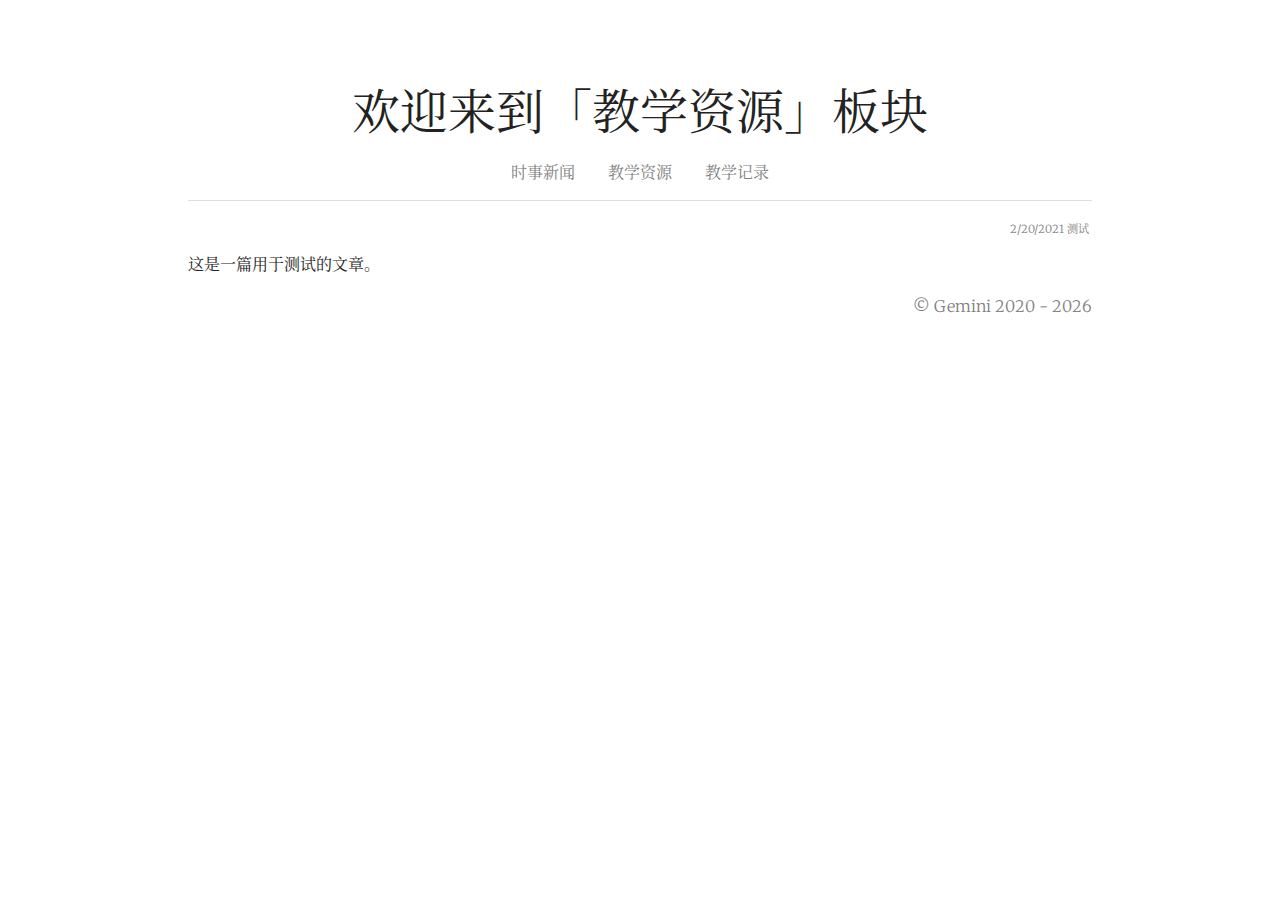
<file: 2021/02/20/welcome-to-resources/index.html>
<!DOCTYPE html>
<html lang="en-US">
  <head>
    <meta charset="utf-8">
    <meta name="viewport" content="width=device-width,initial-scale=1">
    <title>欢迎来到「教学资源」板块 | Gemini</title>
    <meta name="generator" content="VuePress 1.5.2">
    <link rel="stylesheet" href="https://fonts.googleapis.com/css2?family=Merriweather:ital,wght@0,300;0,700;0,900;1,300;1,700&amp;display=swap">
    <meta name="description" content="「Gemini双子星」是普通中小学和体校互相学习交流的非赢利性平台，以咨询/提供各种文化学习方法或各种专业体育技能训练技巧为唯一目的。正式成立于2020年，始创于苏州外国语学校和苏州青少年体校。">
    <link rel="preload" href="/assets/css/0.styles.1b6dd6e3.css" as="style"><link rel="preload" href="/assets/js/app.d9cda471.js" as="script"><link rel="preload" href="/assets/js/2.359eebbb.js" as="script"><link rel="preload" href="/assets/js/9.80373319.js" as="script"><link rel="prefetch" href="/assets/js/3.1576ef25.js"><link rel="prefetch" href="/assets/js/4.3395bf5c.js"><link rel="prefetch" href="/assets/js/5.15887ea2.js"><link rel="prefetch" href="/assets/js/6.48428a7f.js"><link rel="prefetch" href="/assets/js/7.5cf21eb0.js"><link rel="prefetch" href="/assets/js/8.33bdca45.js">
    <link rel="stylesheet" href="/assets/css/0.styles.1b6dd6e3.css">
  </head>
  <body>
    <div id="app" data-server-rendered="true"><div class="layout"><header data-v-112a21da><h1 class="header-title" data-v-112a21da><a href="/" data-v-112a21da>欢迎来到「教学资源」板块</a></h1> <div class="header-aside" data-v-112a21da><a href="/news" class="dim-anchor" data-v-112a21da>时事新闻</a> <a href="/resource" class="dim-anchor" data-v-112a21da>教学资源</a> <a href="/recording" class="dim-anchor" data-v-112a21da>教学记录</a></div></header> <main><section><div class="content-metadata">
            2/20/2021
         <a href="/resource-category/测试" class="dim-anchor">测试</a></div> <div class="content content__default"><p>这是一篇用于测试的文章。</p></div></section></main> <div class="footer" data-v-1128fadc><a class="dim-anchor" data-v-1128fadc>© Gemini 2020 - 2021</a></div></div><div class="global-ui"></div></div>
    <script src="/assets/js/app.d9cda471.js" defer></script><script src="/assets/js/2.359eebbb.js" defer></script><script src="/assets/js/9.80373319.js" defer></script>
  </body>
</html>
</file>
<file: assets/css/0.styles.1b6dd6e3.css>
@font-face{font-family:han-songti;src:local("Source Han Serif SC"),local("Source Han Serif"),local("Noto Serif CJK SC"),local("Noto Serif CJK"),local("Adobe Song Std"),local("STSongti SC"),local("Songti SC"),local("STSongti"),local("Songti"),local("STSong"),local("SimSun")}@font-face{font-family:han-heiti;src:local("Source Han Sans SC"),local("Source Han Sans"),local("Noto Sans CJK SC"),local("Noto Sans CJK"),local("Adobe Heiti Std"),local("PingFang SC"),local("PingFang"),local("Microsoft YaHei"),local("STHeiti"),local("Heiti SC"),local("Heiti"),local("SimHei")}@font-face{font-family:preferred-mono;src:local("Iosevka"),local("Iosevka Slab"),local("Fira Code"),local("Operator Mono Lig"),local("Operator Mono SSm Lig"),local("PragmataPro"),local("Menlo"),local("Monaco"),local("Consolas")}*{box-sizing:border-box;margin:0;padding:0}a{color:inherit}.layout{color:#222;font-family:Merriweather,KaTeX_Main,han-songti,serif;padding:0 3em;margin:3em auto;max-width:1000px;line-height:1.5em;background-color:#fff;font-weight:300}.dim-anchor{color:grey;text-decoration:none}.dim-anchor:hover{color:#000}main{padding-top:1em}@media screen and (max-width:768px){.layout{padding:0 1em;margin:1em auto}}.icon.outbound{color:#aaa;display:inline-block;vertical-align:middle;position:relative;top:-1px}.explode[data-v-3f4f61e9]{margin:0;padding:0;max-width:100%;font-size:15vmax;word-wrap:break-word;line-height:.6em}.pagination[data-v-3330a84a]{text-align:center;font-weight:700}.item[data-v-f5b5d246]{font-size:1.5em;padding:.3em;display:block}.item[data-v-feceaaee]{padding:1em 0}.item-title[data-v-feceaaee]{line-height:1em}.item-metadata[data-v-feceaaee]{font-size:.7em;color:grey;text-align:right}.item-metadata-category-item[data-v-feceaaee]{padding:.15em}header[data-v-112a21da]{text-align:center;padding:1em 0;border-bottom:1px solid #ddd}.header-title[data-v-112a21da]{font-size:3em;line-height:1em;padding:.5em 0;font-weight:300}.header-title a[data-v-112a21da]{text-decoration:none}.header-aside[data-v-112a21da]{text-align:center}.header-aside a[data-v-112a21da]{padding:0 .9em}.footer[data-v-1128fadc]{margin-top:1em;text-align:right}code[class*=language-],pre[class*=language-]{color:#657b83;font-family:Consolas,Monaco,Andale Mono,Ubuntu Mono,monospace;font-size:1em;text-align:left;white-space:pre;word-spacing:normal;word-break:normal;word-wrap:normal;line-height:1.5;-moz-tab-size:4;-o-tab-size:4;tab-size:4;-webkit-hyphens:none;-ms-hyphens:none;hyphens:none}code[class*=language-]::-moz-selection,code[class*=language-] ::-moz-selection,pre[class*=language-]::-moz-selection,pre[class*=language-] ::-moz-selection{background:#073642}code[class*=language-]::selection,code[class*=language-] ::selection,pre[class*=language-]::selection,pre[class*=language-] ::selection{background:#073642}pre[class*=language-]{padding:1em;margin:.5em 0;overflow:auto;border-radius:.3em}:not(pre)>code[class*=language-],pre[class*=language-]{background-color:#fdf6e3}:not(pre)>code[class*=language-]{padding:.1em;border-radius:.3em}.token.cdata,.token.comment,.token.doctype,.token.prolog{color:#93a1a1}.token.punctuation{color:#586e75}.token.namespace{opacity:.7}.token.boolean,.token.constant,.token.deleted,.token.number,.token.property,.token.symbol,.token.tag{color:#268bd2}.token.attr-name,.token.builtin,.token.char,.token.inserted,.token.selector,.token.string,.token.url{color:#2aa198}.token.entity{color:#657b83;background:#eee8d5}.token.atrule,.token.attr-value,.token.keyword{color:#859900}.token.class-name,.token.function{color:#b58900}.token.important,.token.regex,.token.variable{color:#cb4b16}.token.bold,.token.important{font-weight:700}.token.italic{font-style:italic}.token.entity{cursor:help}.content .header-anchor{color:rgba(0,0,0,.2)!important;text-decoration:none}.content h1,.content h2,.content h3,.content h4,.content h5,.content h6{text-align:center}.content h2>.header-anchor:after{content:"#"}.content h3>.header-anchor:after{content:"##"}.content h4>.header-anchor:after{content:"###"}.content h5>.header-anchor:after{content:"####"}.content h6>.header-anchor:after{content:"...#"}.content-metadata{font-size:.7em;color:grey;text-align:right}.content-metadata a{margin-right:.3em}.content{line-height:1.7em}.content ol,.content ul{padding-left:30px}.content blockquote,.content h1,.content h2,.content h3,.content h4,.content h5,.content h6,.content ol,.content p,.content pre,.content table,.content ul{margin:10px 0}.content :not(pre)>code{color:grey;font-size:.9em}.content img{display:block;margin:0 auto;width:100%;max-width:-webkit-max-content;max-width:-moz-max-content;max-width:max-content}.content h1,.content h2,.content h3,.content h4,.content h5,.content h6{font-family:Merriweather,KaTeX_Serif,han-songti;font-weight:700;padding-top:1em;padding-bottom:.3em}.content h1{font-size:2em}.content h2{font-size:1.5em}.content h3{font-size:1.2em}.content h4{font-size:1em}.content h5,.content h6{font-size:.8em}.content h6{color:grey}.content hr{border:none;margin:0}.content hr:before{content:"* * *";display:block;text-align:center;margin:3em 0;color:#aaa}.content a{color:#005;transition:.2s}.content a:visited{color:#305}.content a:hover{color:red}.content code,.content pre{font-family:preferred-mono,KaTeX_Typewriter,monospace}.content pre{font-size:.9em}.content blockquote{margin:1.5em;padding:.2em 1em;border-left:4px solid #aaa;color:grey}.content table{border-collapse:collapse;width:100%}.content td,.content th{padding:.5em}.content th{border-bottom:3px double}.content td{border-bottom:1px solid}.content strong{font-family:Merriweather,KaTeX_Main,han-heiti,sans-serif}.content-footerlink{padding-right:.5em}.license{text-align:center}.license a{color:grey!important}.slogan-wrapper{background-image:url(/img/homepage.jpg);background-size:cover;background-position:50%;height:300px;margin-bottom:.5em;box-shadow:0 0 3px grey}.slogan{background:rgba(0,0,0,.33);height:300px;display:flex;align-items:center}.slogan-text{font-size:1.5em;color:#fff;text-align:center;text-shadow:0 0 3px #000;padding:1em;width:100%}.intro{max-width:700px;margin:0 auto;text-align:center;font-size:1.2em;line-height:1.5em;color:grey}.unfinished[data-v-1d5bc4c6],.unfinished[data-v-ee6a18ae]{color:grey;font-size:.6em;text-align:center}
</file>
